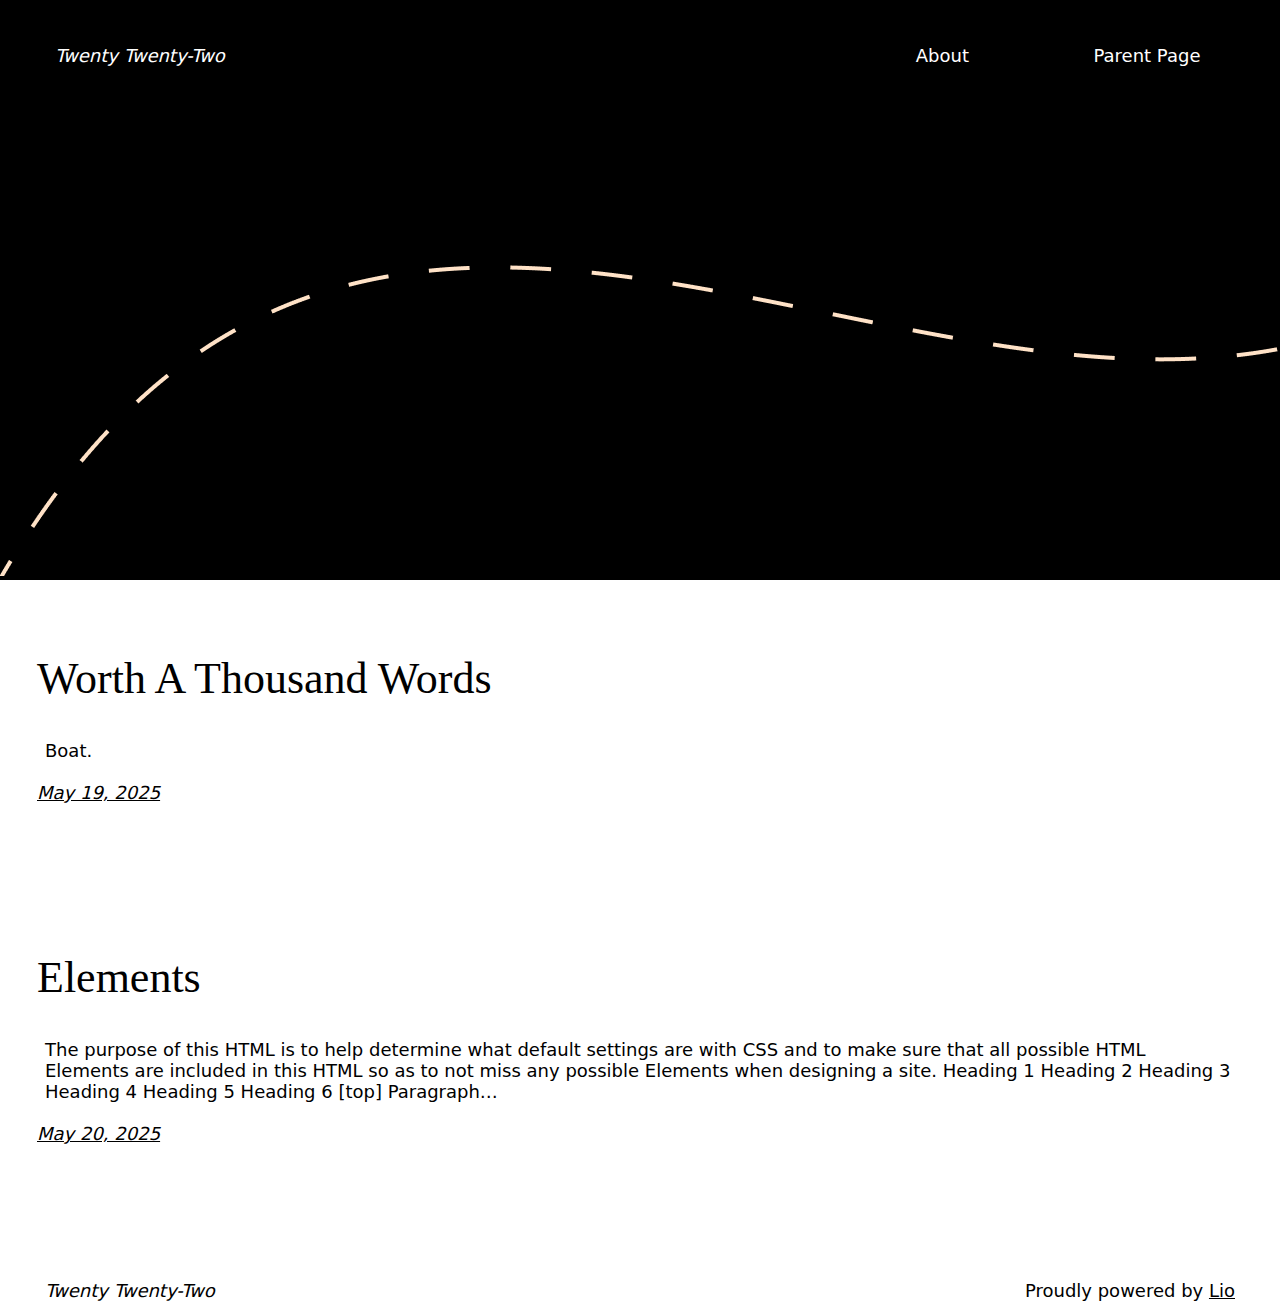
<file: index.html>
<!DOCTYPE html>
<html lang="en">
  <head>
    <meta charset="UTF-8" />
    <meta name="viewport" content="width=device-width, initial-scale=1.0" />
    <link rel="stylesheet" href="./styles/styles.css" />
    <title>Document</title>
  </head>
  <body style="margin-top: 0px; margin-left: 0px; margin-right: 0px">
    <div class="field-wrapper" id="header-home">
      <header style="background-color: #000000">
        <div class="nav-bar" id="home-page-nav">
          <div class="text">
            <br />
            <p>
              <a class="class1" href="index.html"><em>Twenty Twenty-Two</em></a>
            </p>
          </div>
          <div></div>
          <div class="text">
            <br />
            <p align="right"><a class="class1" href="">About</a></p>
          </div>
          <div class="text">
            <br />
            <p align="center"><a class="class1" href="">Parent Page</a></p>
          </div>
          <br /><br />
        </div>
        <div class="img" id="header-image">
          <img
            class="one"
            src="./images/flight-path-on-transparent-d.png"
            alt="bird with a dotted flighht path"
            width="2000"
            height="474"
          />
        </div>
      </header>
    </div>
    <br />
    <br />
    <div class="field-wrapper" id="worth-a-thousand-field">
      <div class="body-text">
        <a class="class2" href="./pages/worth_a_thousand.html"
          ><h2>Worth A Thousand Words</h2></a
        >
        <p>Boat.</p>
        <br />
        <a class="class3" href="./pages/worth_a_thousand.html">May 19, 2025</a>
      </div>
    </div>
    <div class="spacer"></div>
    <div class="field-wrapper" id="elements-field">
      <div class="body-text">
        <a class="class2" href="./pages/elements.html"><h2>Elements</h2></a>
        <p>
          The purpose of this HTML is to help determine what default settings
          are with CSS and to make sure that all possible HTML Elements are
          included in this HTML so as to not miss any possible Elements when
          designing a site. Heading 1 Heading 2 Heading 3 Heading 4 Heading 5
          Heading 6 [top] Paragraph…
        </p>
        <br />
        <a class="class3" href="./pages/elements.html">May 20, 2025</a>
      </div>
    </div>
    <div class="spacer"></div>
    <div class="field-wrapper" id="footer-home">
      <footer>
        <div class="footer" id="footer-home">
          <div class="text">
            <p>
              <a class="class2" href="index.html"><em>Twenty Twenty-Two</em></a>
            </p>
          </div>
          <div class="text">
            <p align="right">
              Proudly powered by
              <a class="class4" href="https://github.com/LIOvis">Lio</a>
            </p>
          </div>
        </div>
      </footer>
    </div>
  </body>
</html>
</file>
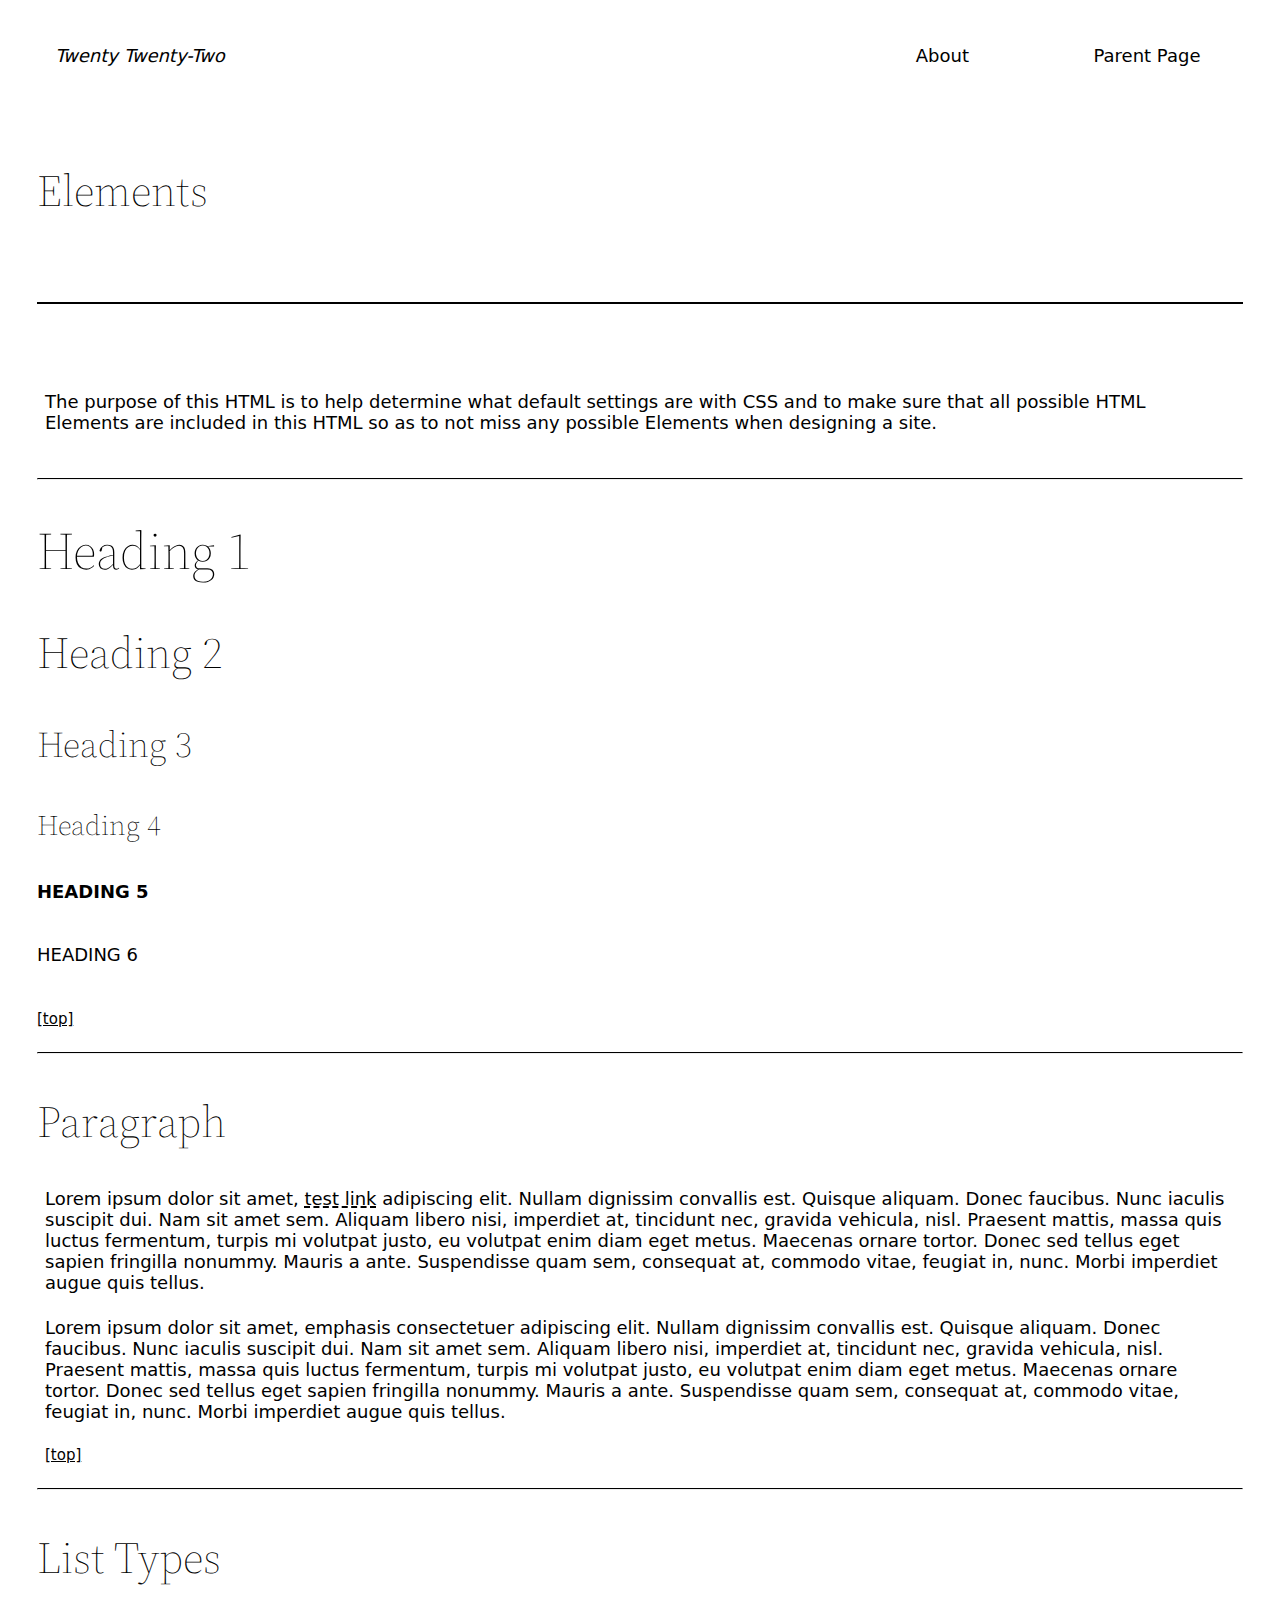
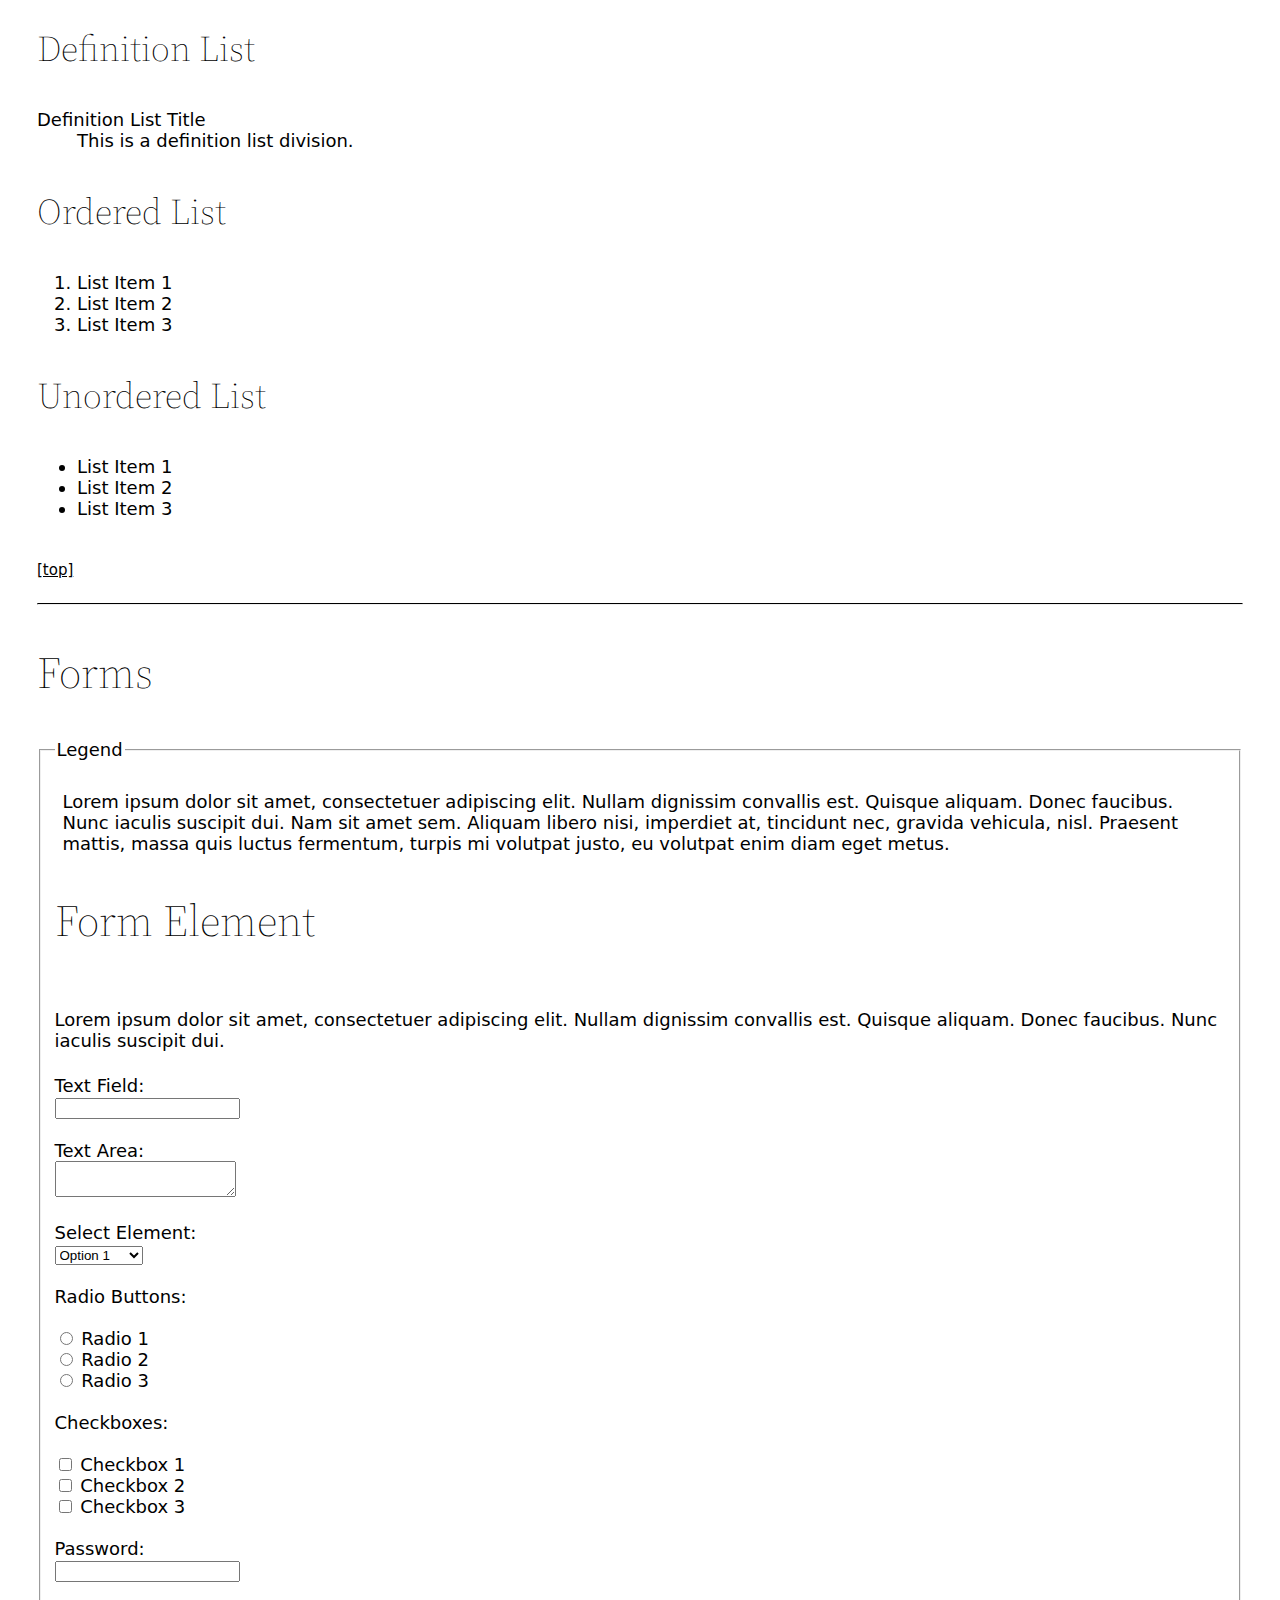
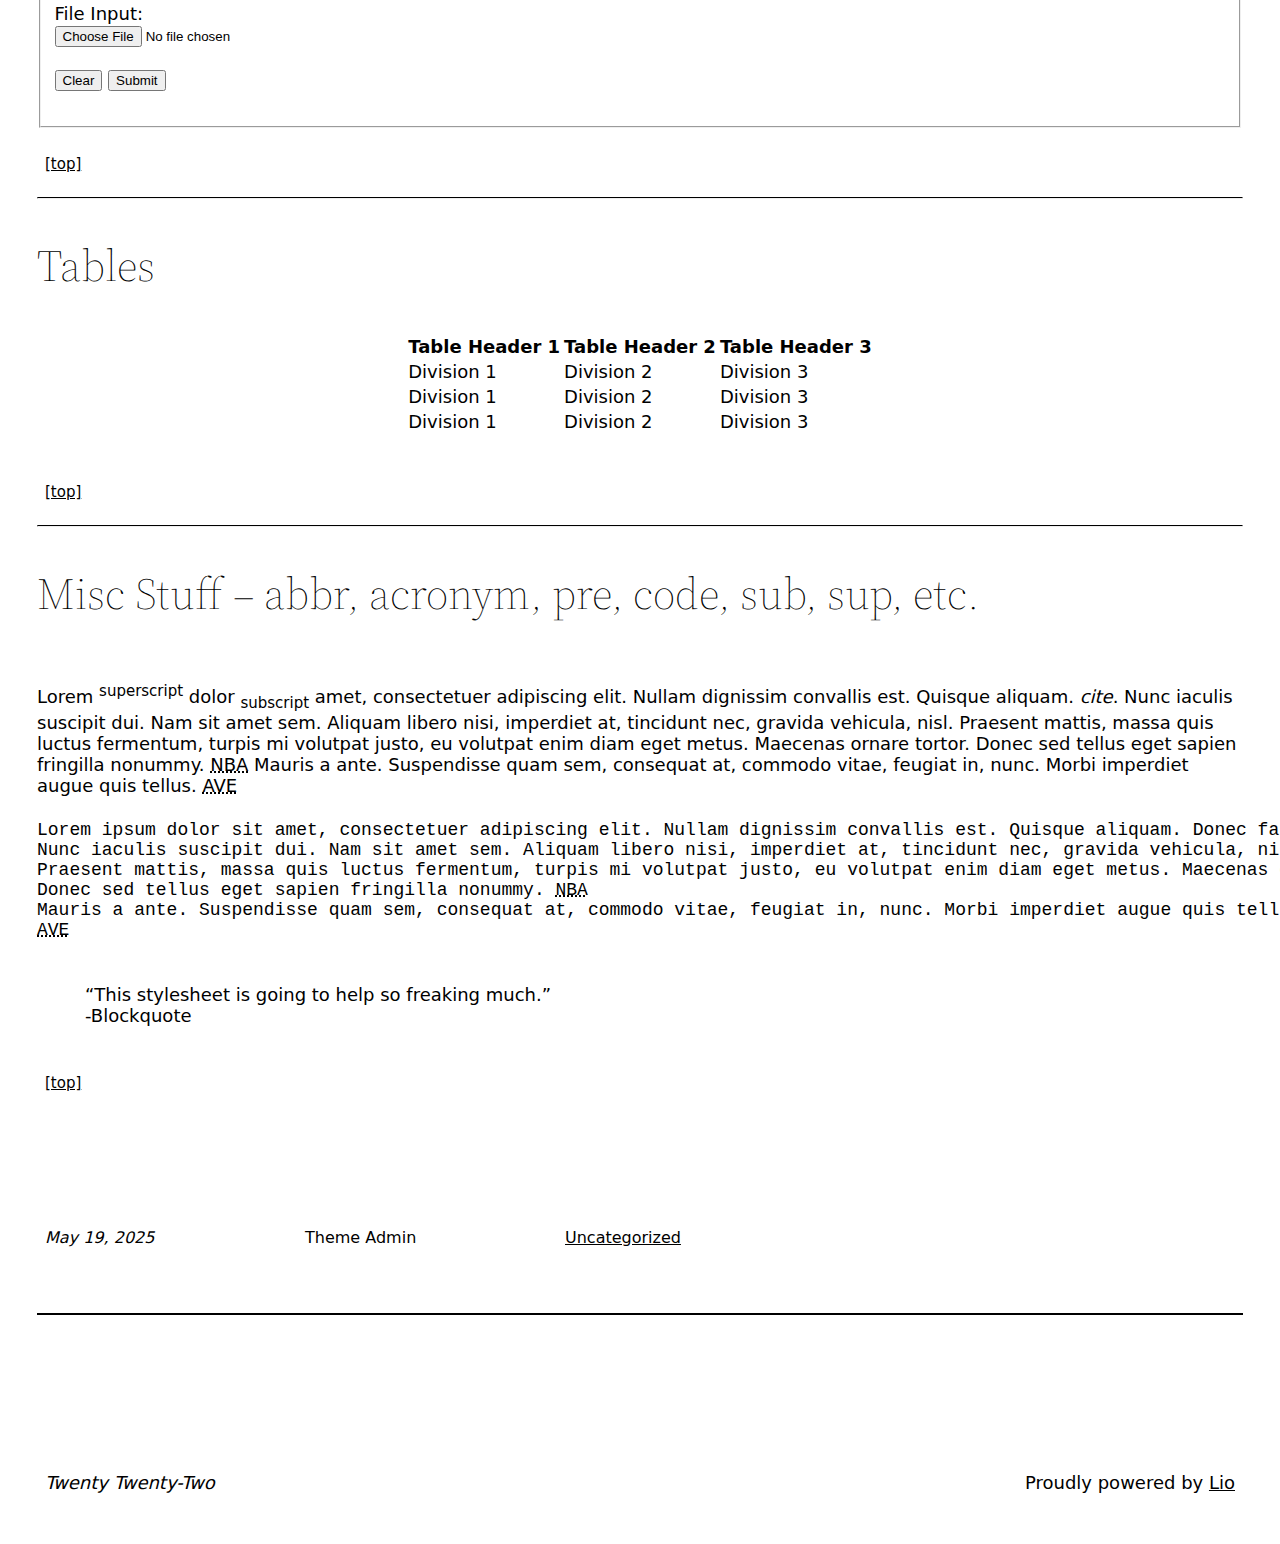
<file: pages/elements.html>
<!DOCTYPE html>
<html lang="en">
  <head>
    <meta charset="UTF-8" />
    <meta name="viewport" content="width=device-width, initial-scale=1.0" />
    <link rel="stylesheet" href="../styles/styles.css" />
    <link rel="preconnect" href="https://fonts.googleapis.com">
    <link rel="preconnect" href="https://fonts.gstatic.com" crossorigin>
    <link href="https://fonts.googleapis.com/css2?family=Source+Serif+4:ital,opsz,wght@0,8..60,200..900;1,8..60,200..900&display=swap" rel="stylesheet">
    <title>Twenty Twenty-Two - Elements</title>
  </head>
  <body style="margin-top: 0px; margin-left: 0px; margin-right: 0px">
    <div class="page" id="elements">
      <div class="field-wrapper" id="header-elements">
        <header>
          <div class="nav-bar">
            <div class="text">
              <br />
              <p>
                <a class="class2" href="../index.html"
                  ><em>Twenty Twenty-Two</em></a
                >
              </p>
            </div>
            <div></div>
            <div class="text">
              <br />
              <p align="right"><a class="class2" href="">About</a></p>
            </div>
            <div class="text">
              <br />
              <p align="center"><a class="class2" href="">Parent Page</a></p>
            </div>
            <br /><br />
          </div>
        </header>
      </div>
      <div class="field-wrapper" id="article-elements">
        <div class="text">
          <br />
          <h2>Elements</h2>
          <br />
          <hr class="class1" />
          <br />
          <br />
          <br />
        </div>
        <div class="body-text">
          <div class="p-wrapper">
          <p>
            The purpose of this HTML is to help determine what default settings
            are with CSS and to make sure that all possible HTML Elements are
            included in this HTML so as to not miss any possible Elements when
            designing a site.
          </p>
          <br /></div>
          <hr class="class2" />
          <div class="p-wrapper">
          <p><h1>Heading 1</h1>
          <h2>Heading 2</h2>
          <h3>Heading 3</h3>
          <h4>Heading 4</h4>
          <h5>HEADING 5</h5>
          <h6>HEADING 6</h6>
          <small><a class="class4" href="#article-elements">[top]</a></small>
          <br></p>
          <hr class="class2">
          <p><h2>Paragraph</h2></p>
          <p>Lorem ipsum dolor sit amet, <a class="class5" href="#article-elements">test link</a> adipiscing elit. Nullam dignissim convallis est. Quisque aliquam. Donec faucibus. Nunc iaculis suscipit dui. Nam sit amet sem. Aliquam libero nisi, imperdiet at, tincidunt nec, gravida vehicula, nisl. Praesent mattis, massa quis luctus fermentum, turpis mi volutpat justo, eu volutpat enim diam eget metus. Maecenas ornare tortor. Donec sed tellus eget sapien fringilla nonummy. Mauris a ante. Suspendisse quam sem, consequat at, commodo vitae, feugiat in, nunc. Morbi imperdiet augue quis tellus.</p>
          
          <p>Lorem ipsum dolor sit amet, emphasis consectetuer adipiscing elit. Nullam dignissim convallis est. Quisque aliquam. Donec faucibus. Nunc iaculis suscipit dui. Nam sit amet sem. Aliquam libero nisi, imperdiet at, tincidunt nec, gravida vehicula, nisl. Praesent mattis, massa quis luctus fermentum, turpis mi volutpat justo, eu volutpat enim diam eget metus. Maecenas ornare tortor. Donec sed tellus eget sapien fringilla nonummy. Mauris a ante. Suspendisse quam sem, consequat at, commodo vitae, feugiat in, nunc. Morbi imperdiet augue quis tellus.<br><br><small><a class="class4" href="#article-elements">[top]</a></small></p>
          </div>
          <hr class="class2">
          <div class="p-wrapper">
            <p><h2>List Types</h2>
            <h3>Definition List</h3>
            <dl><dt>Definition List Title</dt>
            <dd>This is a definition list division.</dd></dl>
            <h3>Ordered List</h3>
            <ol><li>List Item 1</li>
            <li>List Item 2</li>
            <li>List Item 3</li></ol>
            <h3>Unordered List</h3>
            <ul><li>List Item 1</li>
            <li>List Item 2</li>
            <li>List Item 3</li></ul>
            <br><small><a class="class4" href="#article-elements">[top]</a></small></p>
          </div>
          <hr class="class2">
          <div class="p-wrapper">
            <h2>Forms</h2>
            <fieldset>
              <legend>Legend</legend>
              <p>Lorem ipsum dolor sit amet, consectetuer adipiscing elit. Nullam dignissim convallis est. Quisque aliquam. Donec faucibus. Nunc iaculis suscipit dui. Nam sit amet sem. Aliquam libero nisi, imperdiet at, tincidunt nec, gravida vehicula, nisl. Praesent mattis, massa quis luctus fermentum, turpis mi volutpat justo, eu volutpat enim diam eget metus.<br><h2>Form Element</h2><br>Lorem ipsum dolor sit amet, consectetuer adipiscing elit. Nullam dignissim convallis est. Quisque aliquam. Donec faucibus. Nunc iaculis suscipit dui.</p>
              <form>
                <p><div class="field-wrapper" id="form-text-field">
                  <label for="text">Text Field:<br></label>
                  <input id="text" name="text" type="text">
                </div>
                <br>
                <div class="field-wrapper" id="form-text-area-field">
                  <label for="text-area">Text Area:<br></label>
                  <textarea name="text-area" id="text-area" rows="2"></textarea>
                </div>
                <br>
                <div class="field-wrapper" id="form-select-field">
                  <label for="select">Select Element:<br></label>
                  <select name="select">
                    <optgroup label="Option Group 1">
                      <option value="1">Option 1</option>
                      <option value="2">Option 2</option>
                      <option value="3">Option 3</option>
                    </optgroup>
                    <optgroup label="Option Group 2">
                      <option value="1">Option 1</option>
                      <option value="2">Option 2</option>
                      <option value="3">Option 3</option>
                    </optgroup>
                  </select>
                </div>
                <br>
                <div class="field-wrapper" id="form-radio-field">
                  <label for="radio">Radio Buttons:<br><br></label>
                  <input name="radio" id="radio1" type="radio" value="radio1">
                  <label for="radio1">Radio 1<br></label>
                  <input name="radio" id="radio2" type="radio" value="radio2">
                  <label for="radio2">Radio 2<br></label>
                  <input name="radio" id="radio3" type="radio" value="radio3">
                  <label for="radio3">Radio 3<br></label>
                </div>
                <br>
                <div class="field-wrapper" id="form-checkbox-field">
                  <label for="checkbox">Checkboxes:<br><br></label>
                  <input name="checkbox" id="checkbox1" type="checkbox" value="checkbox1">
                  <label for="checkbox1">Checkbox 1<br></label>
                  <input name="checkbox" id="checkbox2" type="checkbox" value="checkbox2">
                  <label for="checkbox2">Checkbox 2<br></label>
                  <input name="checkbox" id="checkbox3" type="checkbox" value="checkbox3">
                  <label for="checkbox3">Checkbox 3<br></label>
                </div>
                <br>
                <div class="field-wrapper" id="form-password-field">
                  <label for="password">Password:<br></label>
                  <input id="password" name="password" type="password">
                </div>
                <br>
                <div class="field-wrapper" id="form-file-field">
                  <label for="file">File Input:<br></label>
                  <input id="file" name="file" type="file">
                </div>
                <br>
                <div class="field-wrapper" id="form-button-field">
                  <input class="button" type="reset" value="Clear">
                  <input class="button" type="submit" value="Submit">
                </div></p>
              </form>
            </fieldset>
            <p><small><a class="class4" href="#article-elements">[top]</a></small></p>
          </div>
          <hr class="class2">
          <div class="p-wrapper">
            <p><h2>Tables</h2>
            <table align="center">
              <thead>
                <tr>
                  <th scope="col">Table Header 1</th>
                  <th scope="col">Table Header 2</th>
                  <th scope="col">Table Header 3</th>
                </tr>
              </thead>
              <tbody>
                <tr>
                  <td>Division 1</td>
                  <td>Division 2</td>
                  <td>Division 3</td>
                </tr>
                <tr>
                  <td>Division 1</td>
                  <td>Division 2</td>
                  <td>Division 3</td>
                </tr>
              </tbody>
              <tfoot>
                <tr>
                  <td>Division 1</td>
                  <td>Division 2</td>
                  <td>Division 3</td>
                </tr>
              </tfoot>
            </table>
            </p>
            <p><br><small><a class="class4" href="#article-elements">[top]</a></small></p>
          </div>
          <hr class="class2">
          <div class="p-wrapper">
            <p><h2>Misc Stuff – abbr, acronym, pre, code, sub, sup, etc.</h2><br>Lorem <sup>superscript</sup> dolor <sub>subscript</sub> amet, consectetuer adipiscing elit. Nullam dignissim convallis est. Quisque aliquam. <cite>cite</cite>. Nunc iaculis suscipit dui. Nam sit amet sem. Aliquam libero nisi, imperdiet at, tincidunt nec, gravida vehicula, nisl. Praesent mattis, massa quis luctus fermentum, turpis mi volutpat justo, eu volutpat enim diam eget metus. Maecenas ornare tortor. Donec sed tellus eget sapien fringilla nonummy. <acronym title="National Basketball Association">NBA</acronym> Mauris a ante. Suspendisse quam sem, consequat at, commodo vitae, feugiat in, nunc. Morbi imperdiet augue quis tellus. <abbr title="Avenue">AVE</abbr></p>
            <pre>Lorem ipsum dolor sit amet, consectetuer adipiscing elit. Nullam dignissim convallis est. Quisque aliquam. Donec faucibus. 
Nunc iaculis suscipit dui. Nam sit amet sem. Aliquam libero nisi, imperdiet at, tincidunt nec, gravida vehicula, nisl. 
Praesent mattis, massa quis luctus fermentum, turpis mi volutpat justo, eu volutpat enim diam eget metus. Maecenas ornare tortor. 
Donec sed tellus eget sapien fringilla nonummy. <acronym title="National Basketball Association">NBA</acronym> 
Mauris a ante. Suspendisse quam sem, consequat at, commodo vitae, feugiat in, nunc. Morbi imperdiet augue quis tellus.
<abbr title="Avenue">AVE</abbr>
              </pre>
              <blockquote><p>
                “This stylesheet is going to help so freaking much.”<br>
              -Blockquote</p></blockquote>
              <p><br><small><a class="class4" href="#article-elements">[top]</a></small></p>
            </div>
        </div>
        <div class="spacer"></div>
        <div class="article-footer">
          <div class="article-footer-text">
            <p><em>May 19, 2025</em></p>
          </div>
          <div class="article-footer-text"><p>Theme Admin</p></div>
          <div class="article-footer-text">
            <p><a class="class4" href="">Uncategorized</a></p>
          </div>
        </div>
        <div class="text">
          <br />
          <br />
          <hr class="class1" />
          <br />
        </div>
      </div>
    </div>
    <div class="spacer"></div>
    <div class="field-wrapper" id="footer-home">
      <footer>
        <div class="footer" id="footer-home">
          <div class="text">
            <p>
              <a class="class2" href="index.html"><em>Twenty Twenty-Two</em></a>
            </p>
          </div>
          <div class="text">
            <p align="right">
              Proudly powered by
              <a class="class4" href="https://github.com/LIOvis">Lio</a>
            </p>
          </div>
        </div>
        <br />
        <br />
      </footer>
      </div>
    </body>
    </html>
</file>
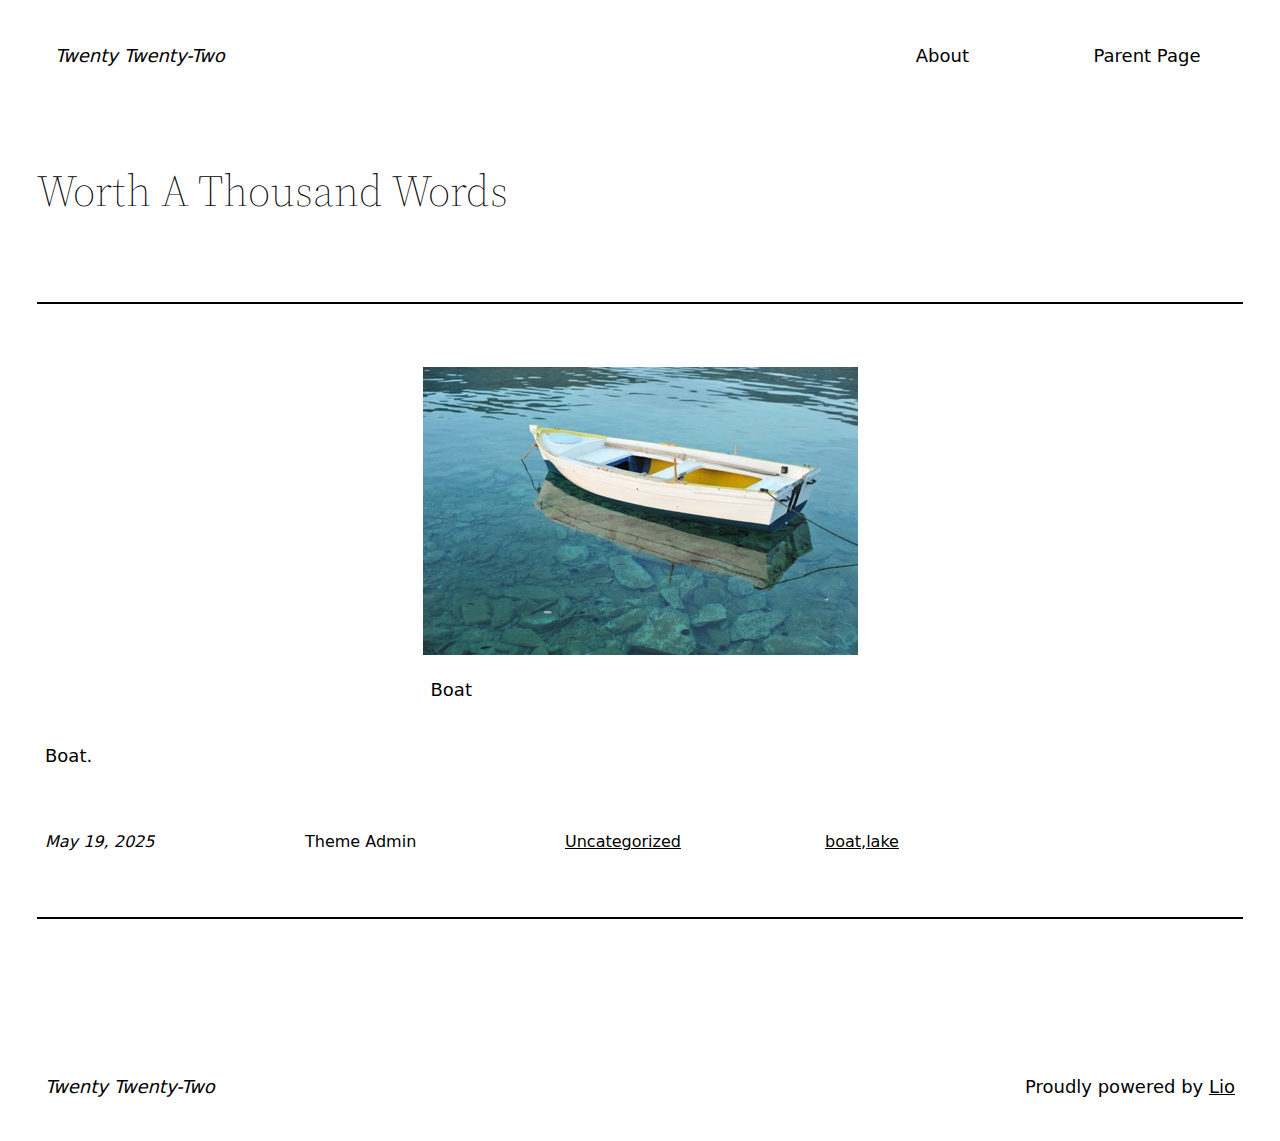
<file: pages/worth-a-thousand-words.html>
<!DOCTYPE html>
<html lang="en">
  <head>
    <meta charset="UTF-8" />
    <meta name="viewport" content="width=device-width, initial-scale=1.0" />
    <link rel="stylesheet" href="../styles/styles.css" />
    <link rel="preconnect" href="https://fonts.googleapis.com" />
    <link rel="preconnect" href="https://fonts.gstatic.com" crossorigin />
    <link
      href="https://fonts.googleapis.com/css2?family=Source+Serif+4:ital,opsz,wght@0,8..60,200..900;1,8..60,200..900&display=swap"
      rel="stylesheet"
    />
    <title>Twenty Twenty-Two - Worth A Thousand Words</title>
  </head>
  <body style="margin-top: 0px; margin-left: 0px; margin-right: 0px">
    <div class="page" id="worth-a-thousand-words">
      <div class="field-wrapper" id="header-worth-a-thousand-words">
        <header>
          <div class="nav-bar">
            <div class="text">
              <br />
              <p>
                <a class="class2" href="../index.html"
                  ><em>Twenty Twenty-Two</em></a
                >
              </p>
            </div>
            <div></div>
            <div class="text">
              <br />
              <p align="right"><a class="class2" href="">About</a></p>
            </div>
            <div class="text">
              <br />
              <p align="center"><a class="class2" href="">Parent Page</a></p>
            </div>
            <br /><br />
          </div>
        </header>
      </div>
      <div class="field-wrapper" id="article-worth-a-thousand-words">
        <div class="text">
          <br />
          <h2>Worth A Thousand Words</h2>
          <br />
          <hr class="class1" />
          <br />
          <br />
          <br />
        </div>
        <div class="container">
          <div></div>
          <div class="image">
            <img
              class="centered-image"
              src="../images/boat.jpg"
              alt="A boat on the water."
            />
            <p class="np-text">Boat</p>
          </div>
        </div>
        <div class="body-text">
          <br />
          <p>Boat.</p>
          <br />
          <br />
        </div>
        <div class="article-footer">
          <div class="article-footer-text">
            <p><em>May 19, 2025</em></p>
          </div>
          <div class="article-footer-text"><p>Theme Admin</p></div>
          <div class="article-footer-text">
            <p><a class="class4" href="">Uncategorized</a></p>
          </div>
          <div class="article-footer-text">
            <p>
              <a class="class4" href="">boat</a>,<a class="class4" href=""
                >lake</a
              >
            </p>
          </div>
        </div>
        <div class="text">
          <br />
          <br />
          <hr class="class1" />
          <br />
        </div>
      </div>
    </div>
    <div class="spacer"></div>
    <div class="field-wrapper" id="footer-home">
      <footer>
        <div class="footer" id="footer-home">
          <div class="text">
            <p>
              <a class="class2" href="index.html"><em>Twenty Twenty-Two</em></a>
            </p>
          </div>
          <div class="text">
            <p align="right">
              Proudly powered by
              <a class="class4" href="https://github.com/LIOvis">Lio</a>
            </p>
          </div>
        </div>
        <br />
        <br />
      </footer>
    </div>
  </body>
</html>
</file>
<file: styles/styles.css>
.source-serif-4 {
  font-family: "Source Serif 4", serif;
  font-optical-sizing: auto;
  font-weight: 200;
  font-style: normal;
}

.img {
  height: auto;
  width: 100%;
}

.nav-bar {
  display: grid;
  align-items: left;
  grid-template-columns: 2fr 3fr 1fr 1.5fr;
  column-gap: 10px;
  margin-left: 10px;
  margin-right: 10px;
}

.footer {
  display: grid;
  align-items: left;
  grid-template-columns: 1fr 1fr;
  column-gap: 10px;
}

.article-footer {
  display: grid;
  align-items: left;
  grid-template-columns: 1fr 1fr 1fr 2fr;
  column-gap: 10px;
  margin-left: 24;
}

.spacer {
  height: 112px;
}

a.class1:link,
a.class1:visited,
a.class1:active {
  color: #ffffff;
  background-color: transparent;
  text-decoration: none;
}

a.class2:link,
a.class2:visited,
a.class2:active {
  color: #000000;
  background-color: transparent;
  text-decoration: none;
}

a.class3:link,
a.class3:visited,
a.class3:active {
  color: #000000;
  background-color: transparent;
  font-style: italic;
}

a.class4:link,
a.class4:visited,
a.class4:active {
  color: #000000;
  background-color: transparent;
}

a.class5:link,
a.class5:visited,
a.class5:active {
  color: #000000;
  background-color: transparent;
  text-decoration-line: underline;
  text-decoration-style: dashed;
}

.text {
  font-size: 18px;
  padding-left: 37px;
  padding-right: 37px;
  font-family: system-ui, -apple-system, BlinkMacSystemFont, "Segoe UI", Roboto,
    Oxygen, Ubuntu, Cantarell, "Open Sans", "Helvetica Neue", sans-serif;
  font-weight: 300;
}

.np-text {
  font-size: 18px;
  font-family: system-ui, -apple-system, BlinkMacSystemFont, "Segoe UI", Roboto,
    Oxygen, Ubuntu, Cantarell, "Open Sans", "Helvetica Neue", sans-serif;
}

.article-footer-text {
  font-size: 16px;
  padding-left: 37px;
  padding-right: 37px;
  font-family: system-ui, -apple-system, BlinkMacSystemFont, "Segoe UI", Roboto,
    Oxygen, Ubuntu, Cantarell, "Open Sans", "Helvetica Neue", sans-serif;
  font-weight: 300;
}

.body-text {
  font-size: 18px;
  padding-left: 37px;
  padding-right: 37px;
  font-family: system-ui, -apple-system, BlinkMacSystemFont, "Segoe UI", Roboto,
    Oxygen, Ubuntu, Cantarell, "Open Sans", "Helvetica Neue", sans-serif;
  font-weight: 300;
}

h1 {
  font-size: 52px;
  font-family: "Source Serif 4", serif;
  font-weight: 200;
}

h2 {
  font-size: 44px;
  font-family: "Source Serif 4", serif;
  font-weight: 200;
}

h3 {
  font-size: 36px;
  font-family: "Source Serif 4", serif;
  font-weight: 200;
}

h4 {
  font-size: 28px;
  font-family: "Source Serif 4", serif;
  font-weight: 200;
}

h5 {
  font-size: 18px;
  font-family: system-ui, -apple-system, BlinkMacSystemFont, "Segoe UI", Roboto,
    Oxygen, Ubuntu, Cantarell, "Open Sans", "Helvetica Neue", sans-serif;
}

h6 {
  font-size: 18px;
  font-family: system-ui, -apple-system, BlinkMacSystemFont, "Segoe UI", Roboto,
    Oxygen, Ubuntu, Cantarell, "Open Sans", "Helvetica Neue", sans-serif;
  font-weight: 300;
}

.centered-image {
  display: block;
  margin-left: auto;
  margin-right: auto;
}

.container {
  display: grid;
  align-items: left;
  grid-template-columns: 1fr 1fr 1fr;
  column-gap: 10px;
}

hr.class1 {
  border: 1px solid #000000;
  margin-top: 24px;
  margin-right: 0;
  margin-left: 0;
  margin-bottom: 0px;
}

hr.class2 {
  border-top: 1px solid #000000;
  margin-top: 24px;
  margin-right: 0;
  margin-left: 0;
  margin-bottom: 0px;
}

p {
  margin-left: 8px;
  margin-right: 8px;
  margin-top: 24px;
  margin-bottom: 0px;
}
</file>
